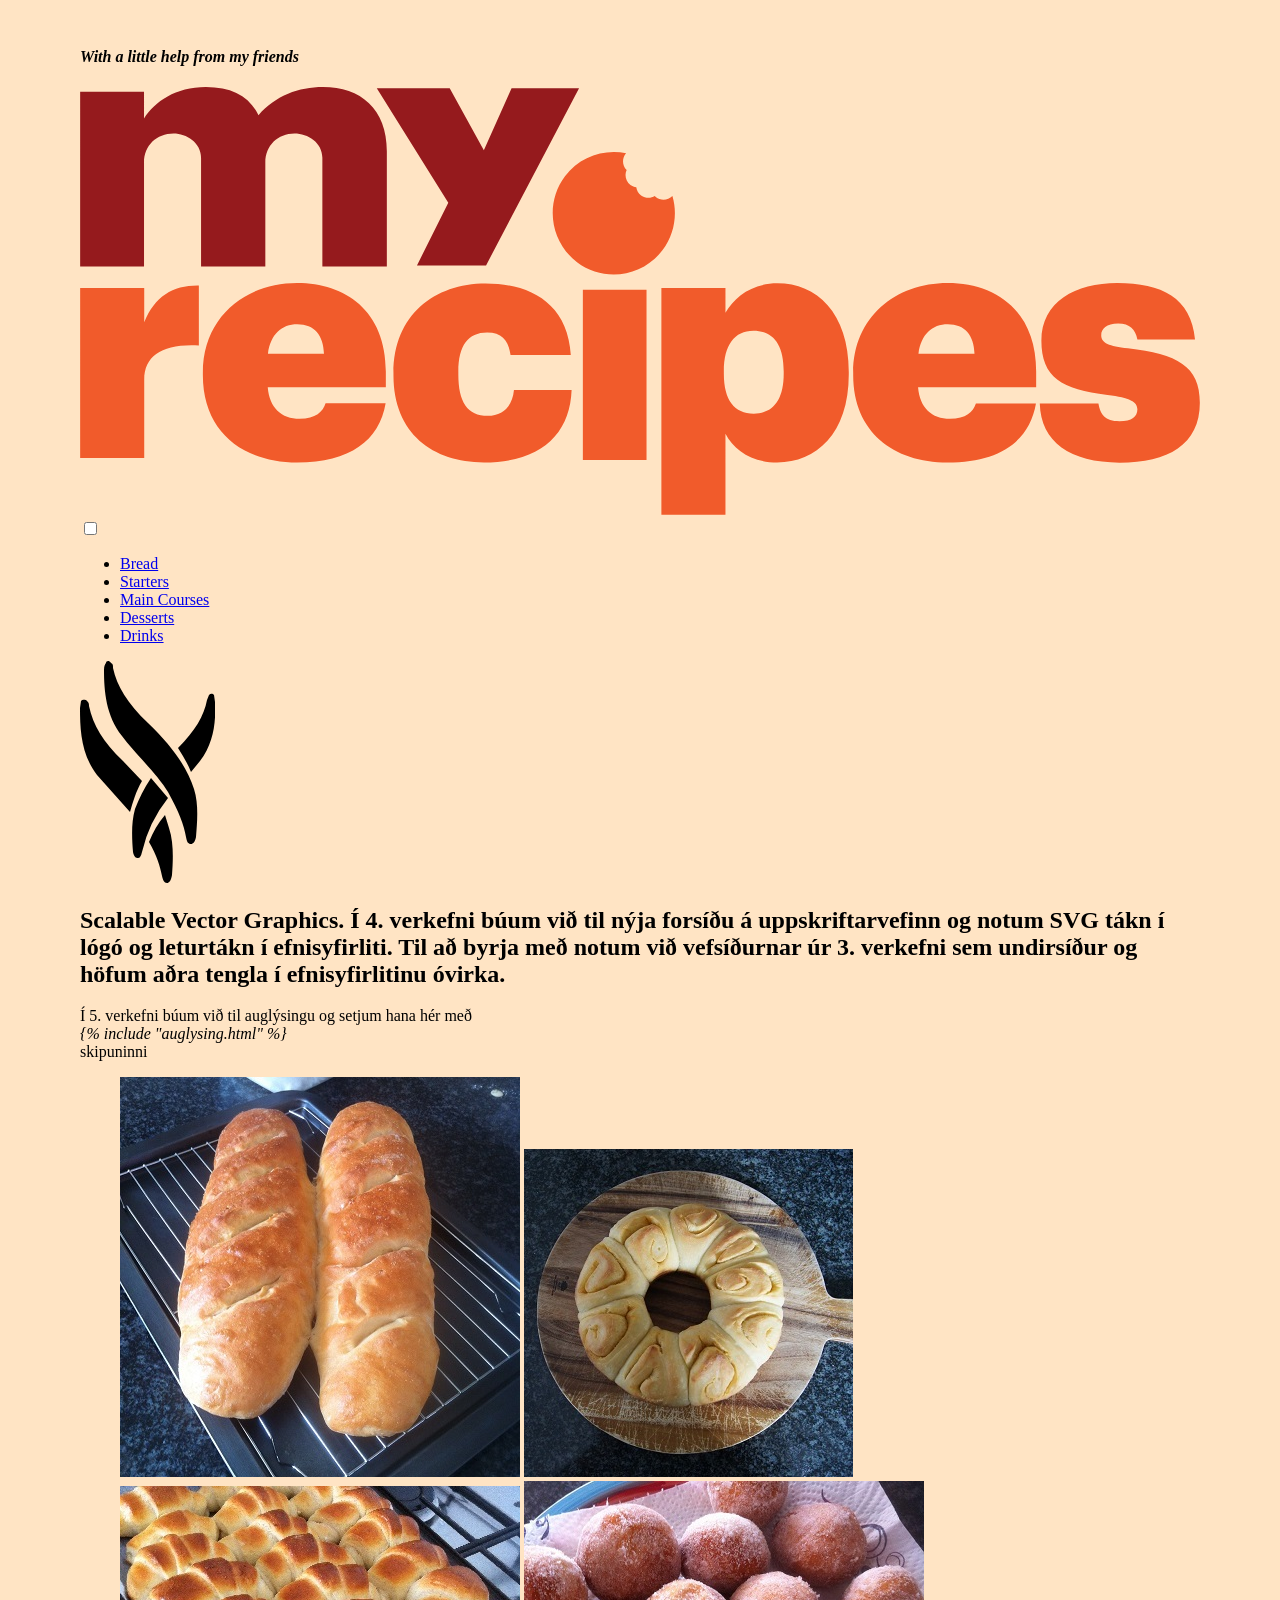
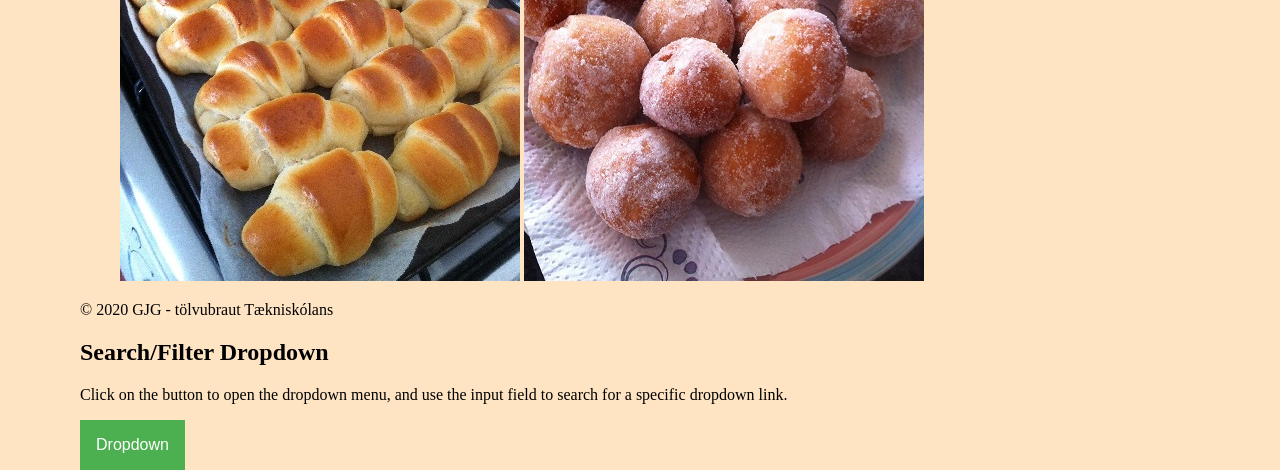
<file: index.html>
<!DOCTYPE html>
<html lang="is">
<head>
    <meta charset="UTF-8">
    <meta name="viewport" content="width=device-width, initial-scale=1.0">
    <link href="https://fonts.googleapis.com/css?family=EB+Garamond:400,400i,600,600i&display=swap" rel="stylesheet">
    <link rel="stylesheet" href="css/styles.min.css">
    <title>My Recipes</title>
</head>
<body class="container">
    <header class="headcol-2">
        <div>
            <h4><em>With a little help from my friends</em></h4>
            <a href="index.html">
                <img src="img/my-recipes.svg">
            </a>
        </div>
        <nav class="topnav">
          <input type="checkbox" id="toggle" class="menuInput">
          <label for="toggle" class="menuLabel"><span class="icon-home"></span></label>
            <ul class="topmenu">
                <li><a href="bread.html" class="current"><span class="icon-bread"></span> Bread</a></li>
                <li><a href="#"><span class="icon-starters"></span> Starters</a></li>
                <li><a href="#"><span class="icon-maincourses"></span> Main Courses</a></li>
                <li><a href="#"> <span class="icon-desserts"></span> Desserts</a></li>
                <li><a href="#"><span class="icon-glass"></span> Drinks</a></li>
            </ul>
        </nav>
    </header>
    <main>
        <section class="col-3-1">
            <div class="splashlogo">
                <img src="img/logo.svg" title="myrecipes lógó">
            </div>
            <div class="kynning">
                <h2>Scalable Vector Graphics. Í 4. verkefni búum við til nýja forsíðu á uppskriftarvefinn og notum SVG tákn í lógó og leturtákn í efnisyfirliti.  Til að byrja með notum við vefsíðurnar úr 3. verkefni sem undirsíður og höfum aðra tengla í efnisyfirlitinu óvirka. </h2>
            </div>
            <div class="auglysing">
                <p>Í 5. verkefni búum við til auglýsingu og setjum hana hér með <br><em> {% include "auglysing.html" %}</em><br> skipuninni</p>
            <div>
        </section>
        <figure class="col-4">
            <img src="img/bread.jpg" title="bread">
            <img src="img/challah.jpg" title="starters">
            <img src="img/rolls.jpg" title="courses">
            <img src="img/doughnuts.jpg" title="desserts">
        </figure>
    </main>
    <footer><p>&copy; 2020 GJG - tölvubraut Tækniskólans</p></footer>
    <!-- Social Media Buttons -->
<!--input type="checkbox" id="buttToggle" class="buttInput">
<label for="buttToggle" class="buttLabel"> <span class="icon-bubbles4"> </span></label-->
<div class="sMedia">
    <div class="bubbles">
        <a href="http://gjg.github.io" title="GJG">
            <span class="icon-bubbles"> </span>
        </a>
    </div>
    <div class="facebook">
        <a href="https://facebook.com" title="Facebook">
            <span class="icon-facebook2"> </span>
        </a> 
    </div>
    <div class="github"> 
        <a href="https://github.com/vefhonnun" title="Github">
            <span class="icon-github"> </span>
        </a>
    </div>
    <div class="soundcloud"> 
        <a href="https://soundcloud.com/" title="Soundcloud">
            <span class="icon-soundcloud2"> </span>
        </a>
    </div>
</div>
<style>
    .dropbtn {
      background-color: #4CAF50;
      color: white;
      padding: 16px;
      font-size: 16px;
      border: none;
      cursor: pointer;
    }
    
    .dropbtn:hover, .dropbtn:focus {
      background-color: #3e8e41;
    }
    
    #myInput {
      box-sizing: border-box;
      background-image: url('searchicon.png');
      background-position: 14px 12px;
      background-repeat: no-repeat;
      font-size: 16px;
      padding: 14px 20px 12px 45px;
      border: none;
      border-bottom: 1px solid #ddd;
    }
    
    #myInput:focus {outline: 3px solid #ddd;}
    
    .dropdown {
      position: relative;
      display: inline-block;
    }
    
    .dropdown-content {
      display: none;
      position: absolute;
      background-color: #f6f6f6;
      min-width: 230px;
      overflow: auto;
      border: 1px solid #ddd;
      z-index: 1;
    }
    
    .dropdown-content a {
      color: black;
      padding: 12px 16px;
      text-decoration: none;
      display: block;
    }
    
    .dropdown a:hover {background-color: #ddd;}
    
    .show {display: block;}
    </style>
    </head>
    <body>
    
    <h2>Search/Filter Dropdown</h2>
    <p>Click on the button to open the dropdown menu, and use the input field to search for a specific dropdown link.</p>
    
    <div class="dropdown">
      <button onclick="myFunction()" class="dropbtn">Dropdown</button>
      <div id="myDropdown" class="dropdown-content">
        <input type="text" placeholder="Search.." id="myInput" onkeyup="filterFunction()">
        <a href="#about">About</a>
        <a href="#base">Base</a>
        <a href="#blog">Blog</a>
        <a href="#contact">Contact</a>
        <a href="#custom">Custom</a>
        <a href="#support">Support</a>
        <a href="#tools">Tools</a>
      </div>
    </div>
    
    <script>
    /* When the user clicks on the button,
    toggle between hiding and showing the dropdown content */
    function myFunction() {
      document.getElementById("myDropdown").classList.toggle("show");
    }
    
    function filterFunction() {
      var input, filter, ul, li, a, i;
      input = document.getElementById("myInput");
      filter = input.value.toUpperCase();
      div = document.getElementById("myDropdown");
      a = div.getElementsByTagName("a");
      for (i = 0; i < a.length; i++) {
        txtValue = a[i].textContent || a[i].innerText;
        if (txtValue.toUpperCase().indexOf(filter) > -1) {
          a[i].style.display = "";
        } else {
          a[i].style.display = "none";
        }
      }
    }
    </body>
</html>
</file>
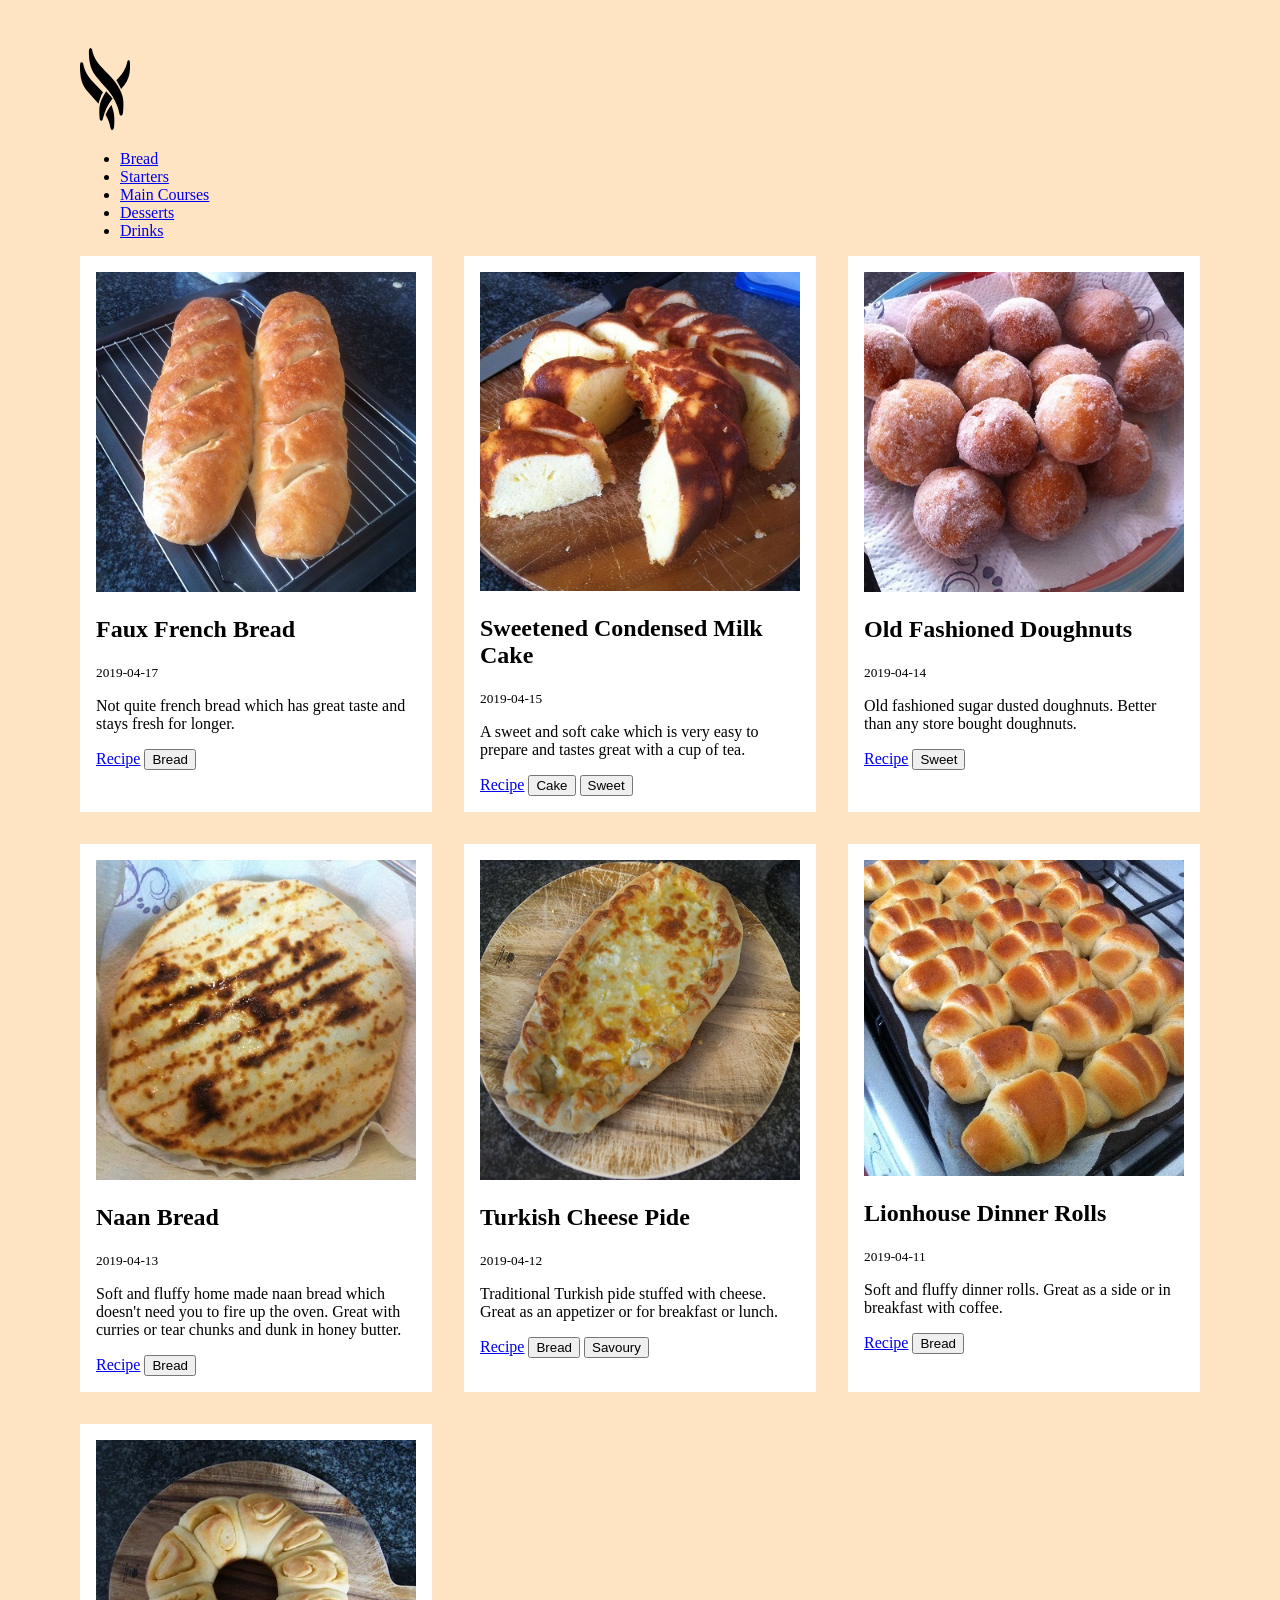
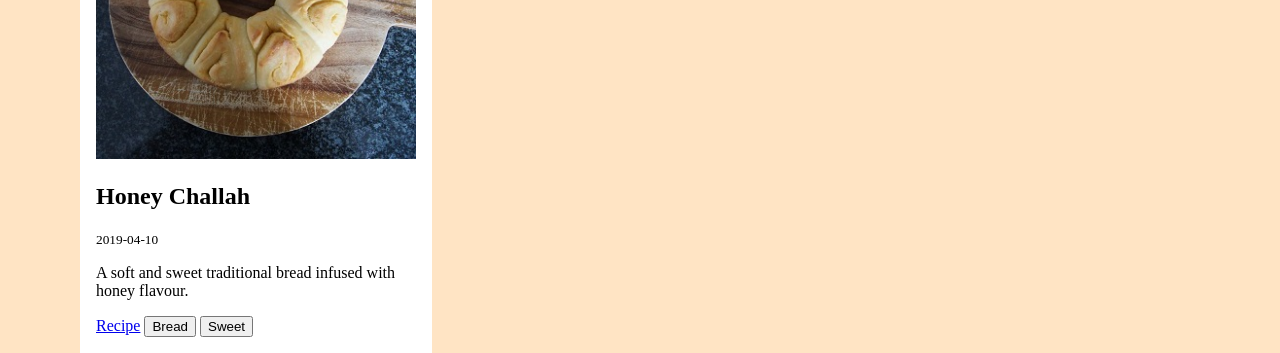
<file: bread.html>
<!DOCTYPE html>
<html lang="is">
<head>
    <meta charset="UTF-8">
    <meta name="viewport" content="width=device-width, initial-scale=1.0">
    <meta http-equiv="X-UA-Compatible" content="ie=edge">
    <!--link rel="stylesheet" href="https://cdn.jsdelivr.net/npm/picnic@6.5.0/picnic.min.css"-->
    <link href="https://fonts.googleapis.com/css?family=EB+Garamond:400,400i,600,600i&display=swap" rel="stylesheet">
    <link rel="stylesheet" href="css/styles.min.css">
    <title>My Recipes</title>
</head>
<body class="container">
    <header class="headcol-2">
        <div>
            <a href="index.html">
                <img style="width: 50px;" src="img/logo.svg">
            </a>
        </div>
        <nav class="topnav">
            <ul class="topmenu">
                <li><a href="bread.html" class="virkur"><span class="icon-bread"></span> Bread</a></li>
                <li><a href="#"><span class="icon-starters"></span> Starters</a></li>
                <li><a href="#"><span class="icon-maincourses"></span> Main Courses</a></li>
                <li><a href="#"> <span class="icon-desserts"></span> Desserts</a></li>
                <li><a href="#"><span class="icon-glass"></span> Drinks</a></li>
            </ul>
        </nav>
    </header>
    
<main class="col-3">

    <div class="stretch">
        <article class="card">
            <header>
                <img src="img/bread.jpg">
            </header>
            <main>
                <h2>Faux French Bread</h2>
                <small>2019-04-17</small>
                <p>Not quite french bread which has great taste and stays fresh for longer.</p>
                
                <a class="mybutt" href="posts/french-bread.html">Recipe</a>
                
                
                
                    <button class="mytag">Bread</button>
                
            </main>
        </article>
    </div>

    <div class="stretch">
        <article class="card">
            <header>
                <img src="img/cond-milk-cake.jpg">
            </header>
            <main>
                <h2>Sweetened Condensed Milk Cake</h2>
                <small>2019-04-15</small>
                <p>A sweet and soft cake which is very easy to prepare and tastes great with a cup of tea.</p>
                
                <a class="mybutt" href="posts/condensed-milk-cake.html">Recipe</a>
                
                
                
                    <button class="mytag">Cake</button>
                
                    <button class="mytag"> Sweet</button>
                
            </main>
        </article>
    </div>

    <div class="stretch">
        <article class="card">
            <header>
                <img src="img/doughnuts.jpg">
            </header>
            <main>
                <h2>Old Fashioned Doughnuts</h2>
                <small>2019-04-14</small>
                <p>Old fashioned sugar dusted doughnuts. Better than any store bought doughnuts.</p>
                
                <a class="mybutt" href="posts/doughnuts.html">Recipe</a>
                
                
                
                    <button class="mytag">Sweet</button>
                
            </main>
        </article>
    </div>

    <div class="stretch">
        <article class="card">
            <header>
                <img src="img/naan.jpg">
            </header>
            <main>
                <h2>Naan Bread</h2>
                <small>2019-04-13</small>
                <p>Soft and fluffy home made naan bread which doesn't need you to fire up the oven. Great with curries or tear chunks and dunk in honey butter.</p>
                
                <a class="mybutt" href="posts/naan.html">Recipe</a>
                
                
                
                    <button class="mytag">Bread</button>
                
            </main>
        </article>
    </div>

    <div class="stretch">
        <article class="card">
            <header>
                <img src="img/pide.jpg">
            </header>
            <main>
                <h2>Turkish Cheese Pide</h2>
                <small>2019-04-12</small>
                <p>Traditional Turkish pide stuffed with cheese. Great as an appetizer or for breakfast or lunch.</p>
                
                <a class="mybutt" href="posts/turkish-pide.html">Recipe</a>
                
                
                
                    <button class="mytag">Bread</button>
                
                    <button class="mytag"> Savoury</button>
                
            </main>
        </article>
    </div>

    <div class="stretch">
        <article class="card">
            <header>
                <img src="img/rolls.jpg">
            </header>
            <main>
                <h2>Lionhouse Dinner Rolls</h2>
                <small>2019-04-11</small>
                <p>Soft and fluffy dinner rolls. Great as a side or in breakfast with coffee.</p>
                
                <a class="mybutt" href="posts/lionhouse-rolls.html">Recipe</a>
                
                
                
                    <button class="mytag">Bread</button>
                
            </main>
        </article>
    </div>

    <div class="stretch">
        <article class="card">
            <header>
                <img src="img/challah.jpg">
            </header>
            <main>
                <h2>Honey Challah</h2>
                <small>2019-04-10</small>
                <p>A soft and sweet traditional bread infused with honey flavour.</p>
                
                <a class="mybutt" href="posts/honey-challah.html">Recipe</a>
                
                
                
                    <button class="mytag">Bread</button>
                
                    <button class="mytag"> Sweet</button>
                
            </main>
        </article>
    </div>

</main>

    <!-- Social Media Buttons -->
<!--input type="checkbox" id="buttToggle" class="buttInput">
<label for="buttToggle" class="buttLabel"> <span class="icon-bubbles4"> </span></label-->
<div class="sMedia">
    <div class="bubbles">
        <a href="http://gjg.github.io" title="GJG">
            <span class="icon-bubbles"> </span>
        </a>
    </div>
    <div class="facebook">
        <a href="https://facebook.com" title="Facebook">
            <span class="icon-facebook2"> </span>
        </a> 
    </div>
    <div class="github"> 
        <a href="https://github.com/vefhonnun" title="Github">
            <span class="icon-github"> </span>
        </a>
    </div>
    <div class="soundcloud"> 
        <a href="https://soundcloud.com/" title="Soundcloud">
            <span class="icon-soundcloud2"> </span>
        </a>
    </div>
</div>
</body>
</html>
</file>
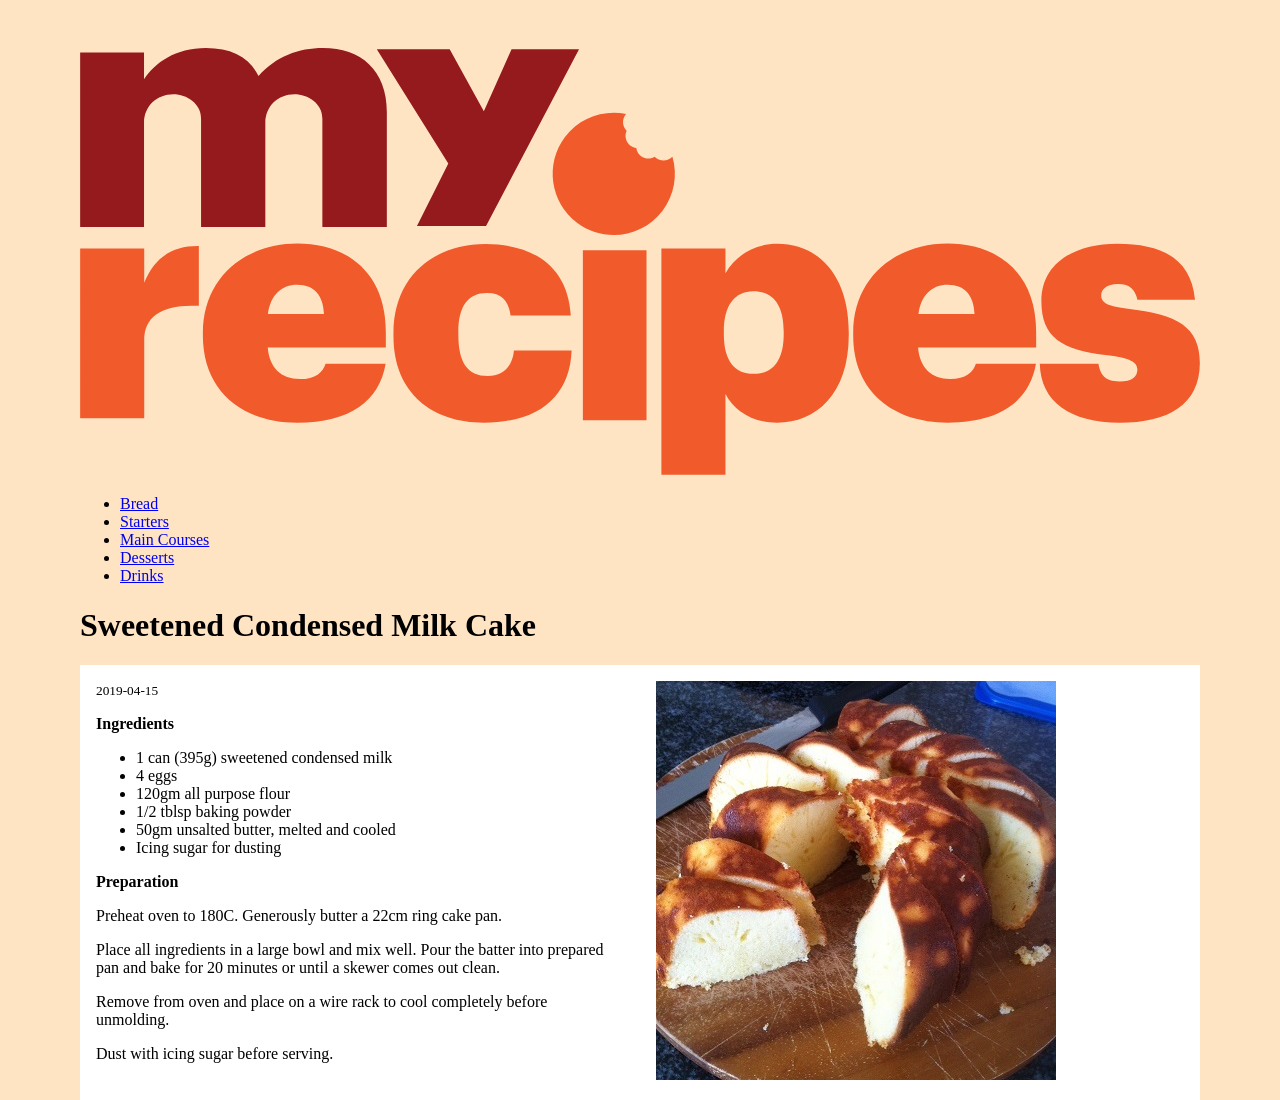
<file: posts/condensed-milk-cake.html>
<!DOCTYPE html>
<html lang="en">
<head>
    <meta charset="UTF-8">
    <meta name="viewport" content="width=device-width, initial-scale=1.0">

    <link href="https://fonts.googleapis.com/css?family=EB+Garamond:400,400i,600,600i&display=swap" rel="stylesheet">
    <link rel="stylesheet" href="../css/styles.min.css">
    <title>My Recipes</title>
</head>
<body class="container">
    <header class="headcol-2">
    <div>
        <a href="../index.html">
            <img src="../img/my-recipes.svg">
        </a>
    </div>
    <nav class="topnav">
        <ul class="topmenu">
            <li><a href="../bread.html" class="virkur"><span class="icon-bread"></span> Bread</a></li>
            <li><a href="#"><span class="icon-starters"></span> Starters</a></li>
            <li><a href="#"><span class="icon-maincourses"></span> Main Courses</a></li>
            <li><a href="#"> <span class="icon-desserts"></span> Desserts</a></li>
            <li><a href="#"><span class="icon-glass"></span> Drinks</a></li>
        </ul>
    </nav>
</header>
    <main>
        

<h1>Sweetened Condensed Milk Cake</h1>
    <article class="col-2 card">
    <div>
        <small>2019-04-15</small>
            <p><strong>Ingredients</strong></p>

<ul>
<li>1 can (395g) sweetened condensed milk</li>
<li>4 eggs</li>
<li>120gm all purpose flour</li>
<li>1/2 tblsp baking powder</li>
<li>50gm unsalted butter, melted and cooled</li>
<li>Icing sugar for dusting</li>
</ul>

<p><strong>Preparation</strong></p>

<p>Preheat oven to 180C. Generously butter a 22cm ring cake pan.</p>

<p>Place all ingredients in a large bowl and mix well. Pour the batter into prepared pan and bake for 20 minutes or until a skewer comes out clean. </p>

<p>Remove from oven and place on a wire rack to cool completely before unmolding.</p>

<p>Dust with icing sugar before serving.</p>

        </p>
    </div>
    <div>
        <img src="../img/cond-milk-cake.jpg">
    </div>
</article>


    </main>
    <!-- Social Media Buttons -->
<!--input type="checkbox" id="buttToggle" class="buttInput">
<label for="buttToggle" class="buttLabel"> <span class="icon-bubbles4"> </span></label-->
<div class="sMedia">
    <div class="bubbles">
        <a href="http://gjg.github.io" title="GJG">
            <span class="icon-bubbles"> </span>
        </a>
    </div>
    <div class="facebook">
        <a href="https://facebook.com" title="Facebook">
            <span class="icon-facebook2"> </span>
        </a> 
    </div>
    <div class="github"> 
        <a href="https://github.com/vefhonnun" title="Github">
            <span class="icon-github"> </span>
        </a>
    </div>
    <div class="soundcloud"> 
        <a href="https://soundcloud.com/" title="Soundcloud">
            <span class="icon-soundcloud2"> </span>
        </a>
    </div>
</div>
</body>
</html>
</file>
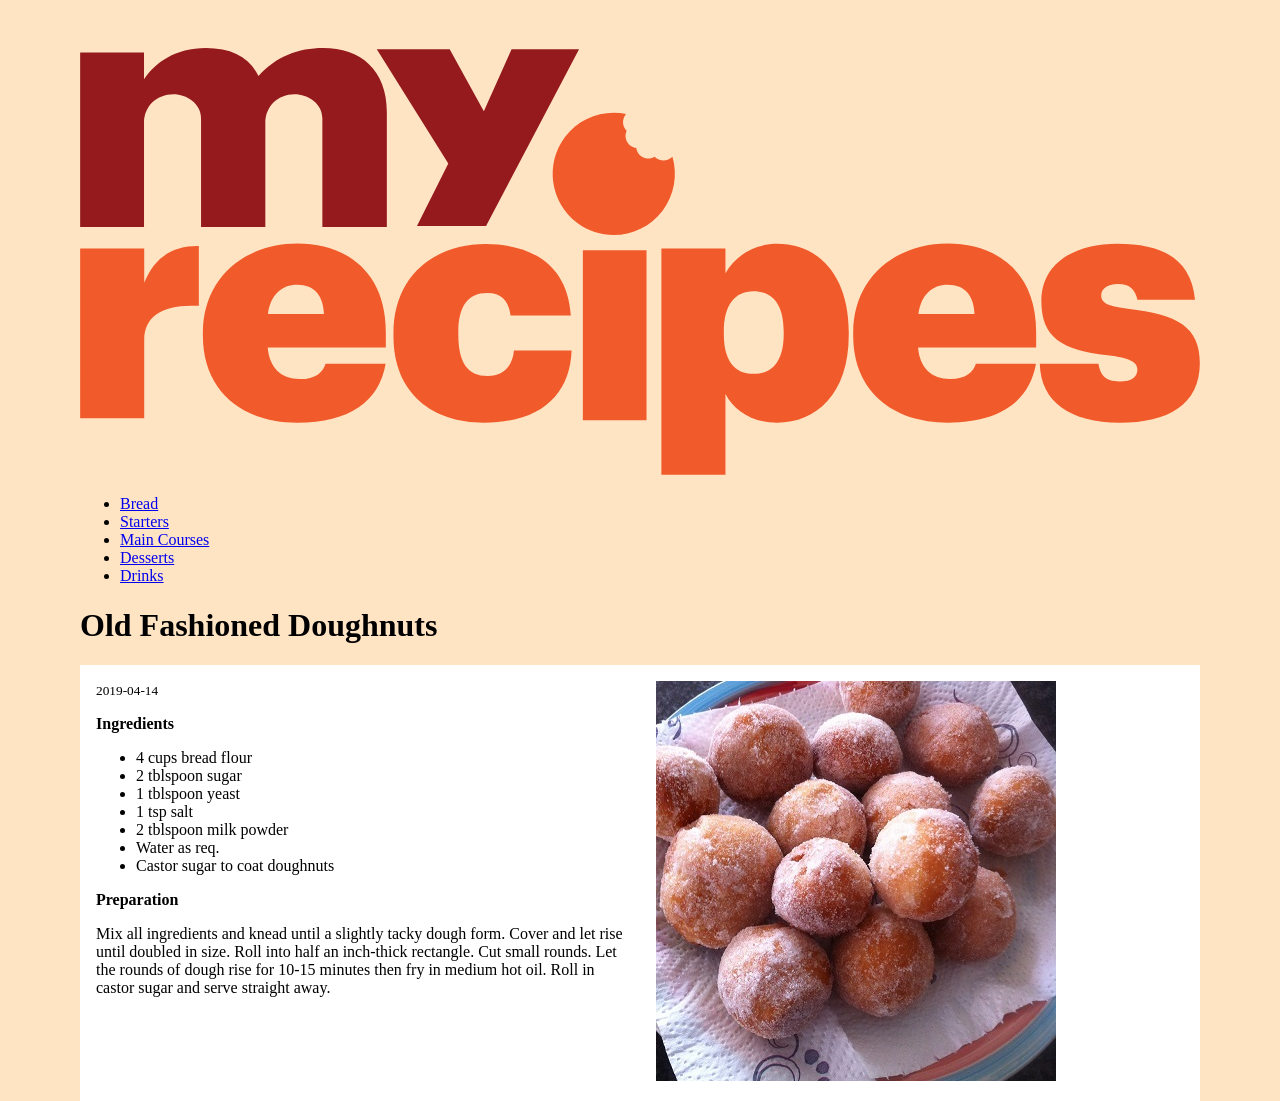
<file: posts/doughnuts.html>
<!DOCTYPE html>
<html lang="en">
<head>
    <meta charset="UTF-8">
    <meta name="viewport" content="width=device-width, initial-scale=1.0">

    <link href="https://fonts.googleapis.com/css?family=EB+Garamond:400,400i,600,600i&display=swap" rel="stylesheet">
    <link rel="stylesheet" href="../css/styles.min.css">
    <title>My Recipes</title>
</head>
<body class="container">
    <header class="headcol-2">
    <div>
        <a href="../index.html">
            <img src="../img/my-recipes.svg">
        </a>
    </div>
    <nav class="topnav">
        <ul class="topmenu">
            <li><a href="../bread.html" class="virkur"><span class="icon-bread"></span> Bread</a></li>
            <li><a href="#"><span class="icon-starters"></span> Starters</a></li>
            <li><a href="#"><span class="icon-maincourses"></span> Main Courses</a></li>
            <li><a href="#"> <span class="icon-desserts"></span> Desserts</a></li>
            <li><a href="#"><span class="icon-glass"></span> Drinks</a></li>
        </ul>
    </nav>
</header>
    <main>
        

<h1>Old Fashioned Doughnuts</h1>
    <article class="col-2 card">
    <div>
        <small>2019-04-14</small>
            <p><strong>Ingredients</strong></p>

<ul>
<li>4 cups bread flour</li>
<li>2 tblspoon sugar</li>
<li>1 tblspoon yeast</li>
<li>1 tsp salt</li>
<li>2 tblspoon milk powder</li>
<li>Water as req.</li>
<li>Castor sugar to coat doughnuts</li>
</ul>

<p><strong>Preparation</strong></p>

<p>Mix all ingredients and knead until a slightly tacky dough form. Cover and let rise until doubled in size. Roll into half an inch-thick rectangle. Cut small rounds. Let the rounds of dough rise for 10-15 minutes then fry in medium hot oil. Roll in castor sugar and serve straight away.</p>

        </p>
    </div>
    <div>
        <img src="../img/doughnuts.jpg">
    </div>
</article>


    </main>
    <!-- Social Media Buttons -->
<!--input type="checkbox" id="buttToggle" class="buttInput">
<label for="buttToggle" class="buttLabel"> <span class="icon-bubbles4"> </span></label-->
<div class="sMedia">
    <div class="bubbles">
        <a href="http://gjg.github.io" title="GJG">
            <span class="icon-bubbles"> </span>
        </a>
    </div>
    <div class="facebook">
        <a href="https://facebook.com" title="Facebook">
            <span class="icon-facebook2"> </span>
        </a> 
    </div>
    <div class="github"> 
        <a href="https://github.com/vefhonnun" title="Github">
            <span class="icon-github"> </span>
        </a>
    </div>
    <div class="soundcloud"> 
        <a href="https://soundcloud.com/" title="Soundcloud">
            <span class="icon-soundcloud2"> </span>
        </a>
    </div>
</div>
</body>
</html>
</file>
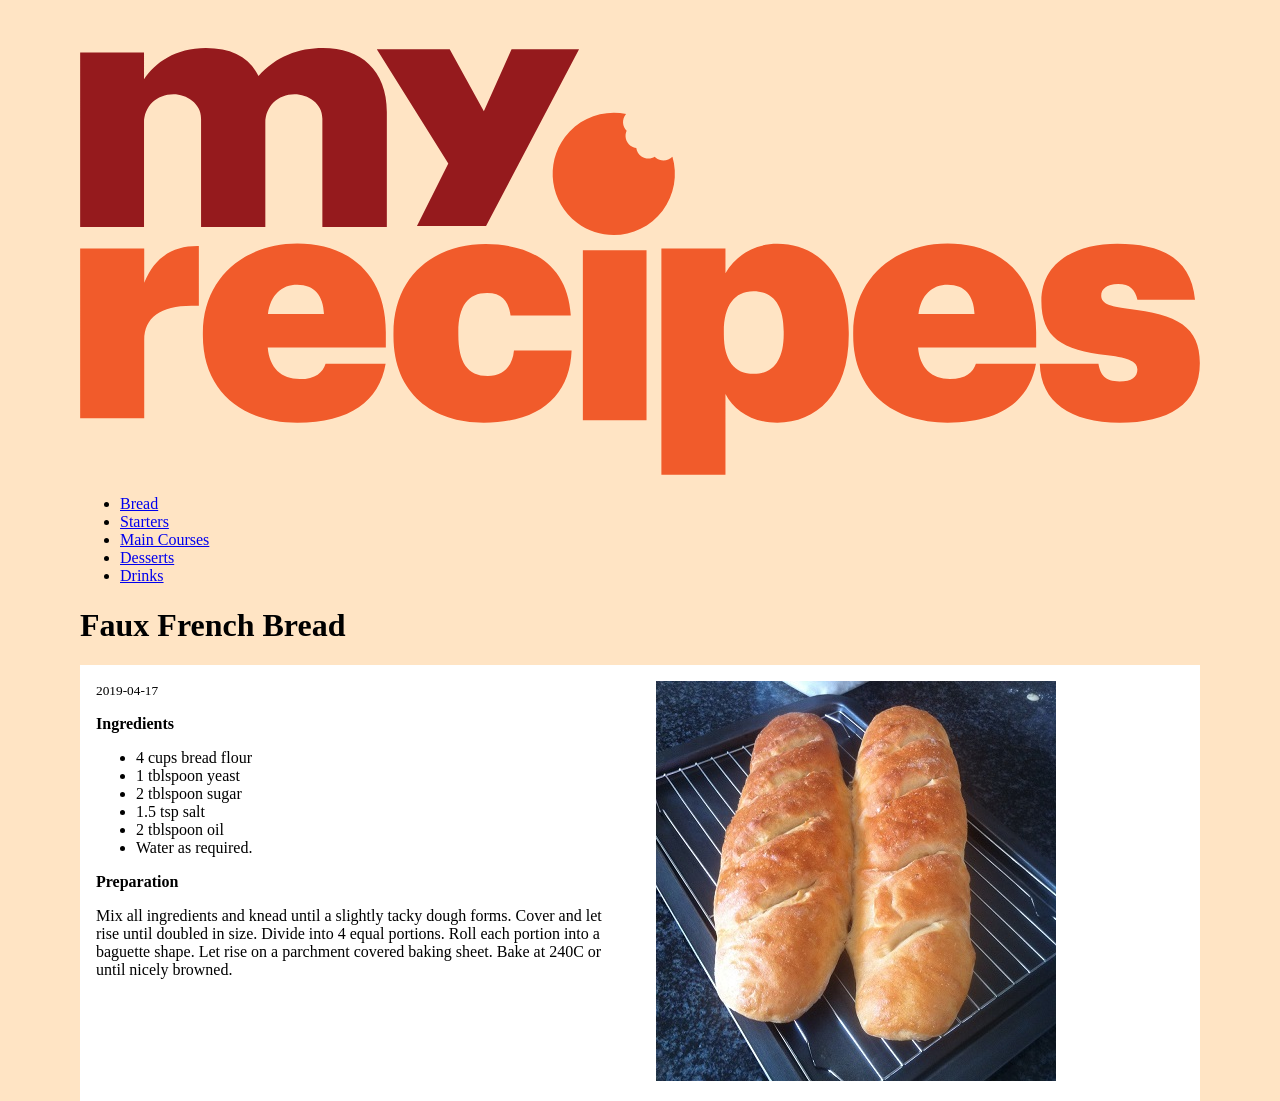
<file: posts/french-bread.html>
<!DOCTYPE html>
<html lang="en">
<head>
    <meta charset="UTF-8">
    <meta name="viewport" content="width=device-width, initial-scale=1.0">

    <link href="https://fonts.googleapis.com/css?family=EB+Garamond:400,400i,600,600i&display=swap" rel="stylesheet">
    <link rel="stylesheet" href="../css/styles.min.css">
    <title>My Recipes</title>
</head>
<body class="container">
    <header class="headcol-2">
    <div>
        <a href="../index.html">
            <img src="../img/my-recipes.svg">
        </a>
    </div>
    <nav class="topnav">
        <ul class="topmenu">
            <li><a href="../bread.html" class="virkur"><span class="icon-bread"></span> Bread</a></li>
            <li><a href="#"><span class="icon-starters"></span> Starters</a></li>
            <li><a href="#"><span class="icon-maincourses"></span> Main Courses</a></li>
            <li><a href="#"> <span class="icon-desserts"></span> Desserts</a></li>
            <li><a href="#"><span class="icon-glass"></span> Drinks</a></li>
        </ul>
    </nav>
</header>
    <main>
        

<h1>Faux French Bread</h1>
    <article class="col-2 card">
    <div>
        <small>2019-04-17</small>
            <p><strong>Ingredients</strong></p>

<ul>
<li>4 cups bread flour</li>
<li>1 tblspoon yeast</li>
<li>2 tblspoon sugar</li>
<li>1.5 tsp salt</li>
<li>2 tblspoon oil</li>
<li>Water as required.</li>
</ul>

<p><strong>Preparation</strong></p>

<p>Mix all ingredients and knead until a slightly tacky dough forms. Cover and let rise until doubled in size. Divide into 4 equal portions. Roll each portion into a baguette shape. Let rise on a parchment covered baking sheet. Bake at 240C or until nicely browned.</p>

        </p>
    </div>
    <div>
        <img src="../img/bread.jpg">
    </div>
</article>


    </main>
    <!-- Social Media Buttons -->
<!--input type="checkbox" id="buttToggle" class="buttInput">
<label for="buttToggle" class="buttLabel"> <span class="icon-bubbles4"> </span></label-->
<div class="sMedia">
    <div class="bubbles">
        <a href="http://gjg.github.io" title="GJG">
            <span class="icon-bubbles"> </span>
        </a>
    </div>
    <div class="facebook">
        <a href="https://facebook.com" title="Facebook">
            <span class="icon-facebook2"> </span>
        </a> 
    </div>
    <div class="github"> 
        <a href="https://github.com/vefhonnun" title="Github">
            <span class="icon-github"> </span>
        </a>
    </div>
    <div class="soundcloud"> 
        <a href="https://soundcloud.com/" title="Soundcloud">
            <span class="icon-soundcloud2"> </span>
        </a>
    </div>
</div>
</body>
</html>
</file>
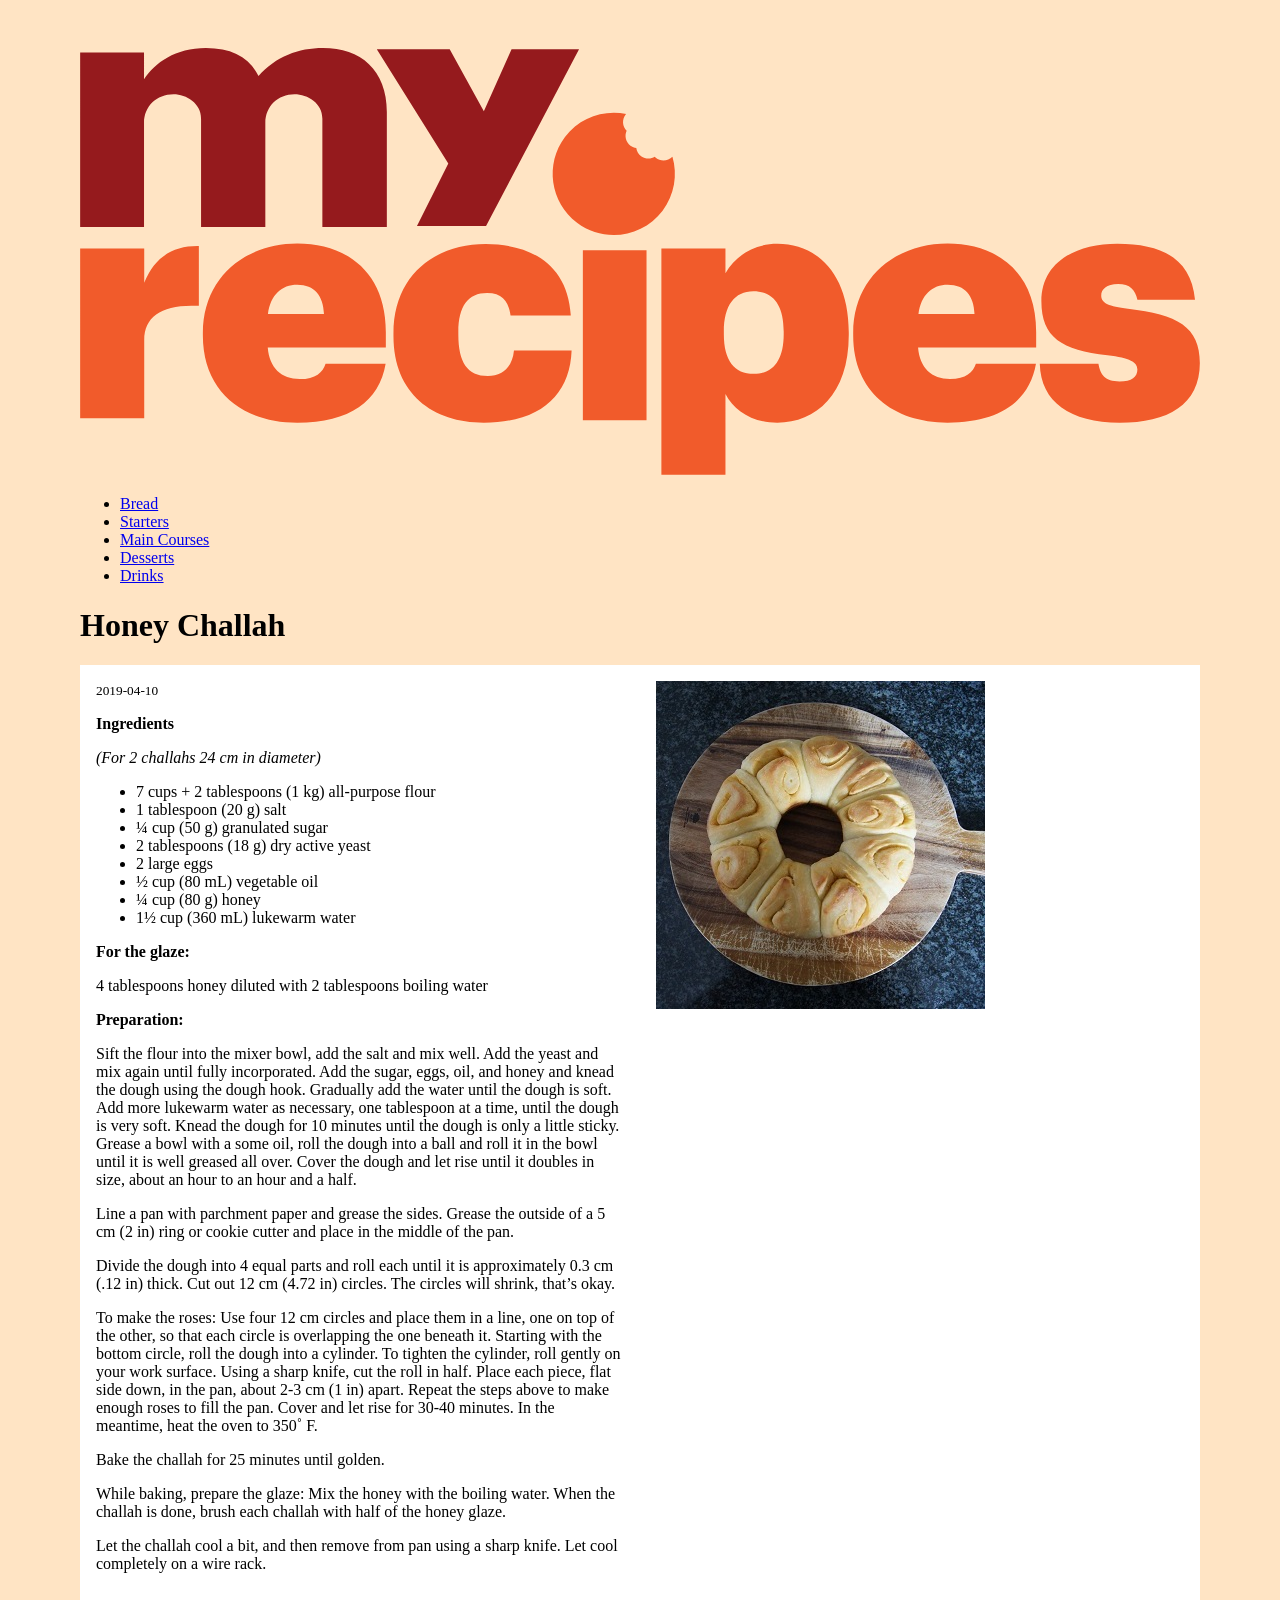
<file: posts/honey-challah.html>
<!DOCTYPE html>
<html lang="en">
<head>
    <meta charset="UTF-8">
    <meta name="viewport" content="width=device-width, initial-scale=1.0">

    <link href="https://fonts.googleapis.com/css?family=EB+Garamond:400,400i,600,600i&display=swap" rel="stylesheet">
    <link rel="stylesheet" href="../css/styles.min.css">
    <title>My Recipes</title>
</head>
<body class="container">
    <header class="headcol-2">
    <div>
        <a href="../index.html">
            <img src="../img/my-recipes.svg">
        </a>
    </div>
    <nav class="topnav">
        <ul class="topmenu">
            <li><a href="../bread.html" class="virkur"><span class="icon-bread"></span> Bread</a></li>
            <li><a href="#"><span class="icon-starters"></span> Starters</a></li>
            <li><a href="#"><span class="icon-maincourses"></span> Main Courses</a></li>
            <li><a href="#"> <span class="icon-desserts"></span> Desserts</a></li>
            <li><a href="#"><span class="icon-glass"></span> Drinks</a></li>
        </ul>
    </nav>
</header>
    <main>
        

<h1>Honey Challah</h1>
    <article class="col-2 card">
    <div>
        <small>2019-04-10</small>
            <p><strong>Ingredients</strong></p>

<p><em>(For 2 challahs 24 cm in diameter)</em></p>

<ul>
<li>7 cups + 2 tablespoons (1 kg) all-purpose flour</li>
<li>1 tablespoon (20 g) salt</li>
<li>¼ cup (50 g) granulated sugar</li>
<li>2 tablespoons (18 g) dry active yeast</li>
<li>2 large eggs</li>
<li>½ cup (80 mL) vegetable oil</li>
<li>¼ cup (80 g) honey</li>
<li>1½ cup (360 mL) lukewarm water </li>
</ul>

<p><strong>For the glaze:</strong></p>

<p>4 tablespoons honey diluted with 2 tablespoons boiling water </p>

<p><strong>Preparation:</strong></p>

<p>Sift the flour into the mixer bowl, add the salt and mix well. Add the yeast and mix again until fully incorporated. Add the sugar, eggs, oil, and honey and knead the dough using the dough hook. Gradually add the water until the dough is soft. Add more lukewarm water as necessary, one tablespoon at a time, until the dough is very soft. Knead the dough for 10 minutes until the dough is only a little sticky. Grease a bowl with a some oil, roll the dough into a ball and roll it in the bowl until it is well greased all over. Cover the dough and let rise until it doubles in size, about an hour to an hour and a half. </p>

<p>Line a pan with parchment paper and grease the sides. Grease the outside of a 5 cm (2 in) ring or cookie cutter and place in the middle of the pan.  </p>

<p>Divide the dough into 4 equal parts and roll each until it is approximately 0.3 cm (.12 in) thick. Cut out 12 cm (4.72 in) circles. The circles will shrink, that’s okay. </p>

<p>To make the roses: Use four 12 cm circles and place them in a line, one on top of the other, so that each circle is overlapping the one beneath it. Starting with the bottom circle, roll the dough into a cylinder. To tighten the cylinder, roll gently on your work surface. Using a sharp knife, cut the roll in half. Place each piece, flat side down, in the pan, about 2-3 cm (1 in) apart. Repeat the steps above to make enough roses to fill the pan. Cover and let rise for 30-40 minutes. In the meantime, heat the oven to 350˚ F. </p>

<p>Bake the challah for 25 minutes until golden. </p>

<p>While baking, prepare the glaze: Mix the honey with the boiling water. When the challah is done, brush each challah with half of the honey glaze. </p>

<p>Let the challah cool a bit, and then remove from pan using a sharp knife. Let cool completely on a wire rack.</p>

        </p>
    </div>
    <div>
        <img src="../img/challah.jpg">
    </div>
</article>


    </main>
    <!-- Social Media Buttons -->
<!--input type="checkbox" id="buttToggle" class="buttInput">
<label for="buttToggle" class="buttLabel"> <span class="icon-bubbles4"> </span></label-->
<div class="sMedia">
    <div class="bubbles">
        <a href="http://gjg.github.io" title="GJG">
            <span class="icon-bubbles"> </span>
        </a>
    </div>
    <div class="facebook">
        <a href="https://facebook.com" title="Facebook">
            <span class="icon-facebook2"> </span>
        </a> 
    </div>
    <div class="github"> 
        <a href="https://github.com/vefhonnun" title="Github">
            <span class="icon-github"> </span>
        </a>
    </div>
    <div class="soundcloud"> 
        <a href="https://soundcloud.com/" title="Soundcloud">
            <span class="icon-soundcloud2"> </span>
        </a>
    </div>
</div>
</body>
</html>
</file>
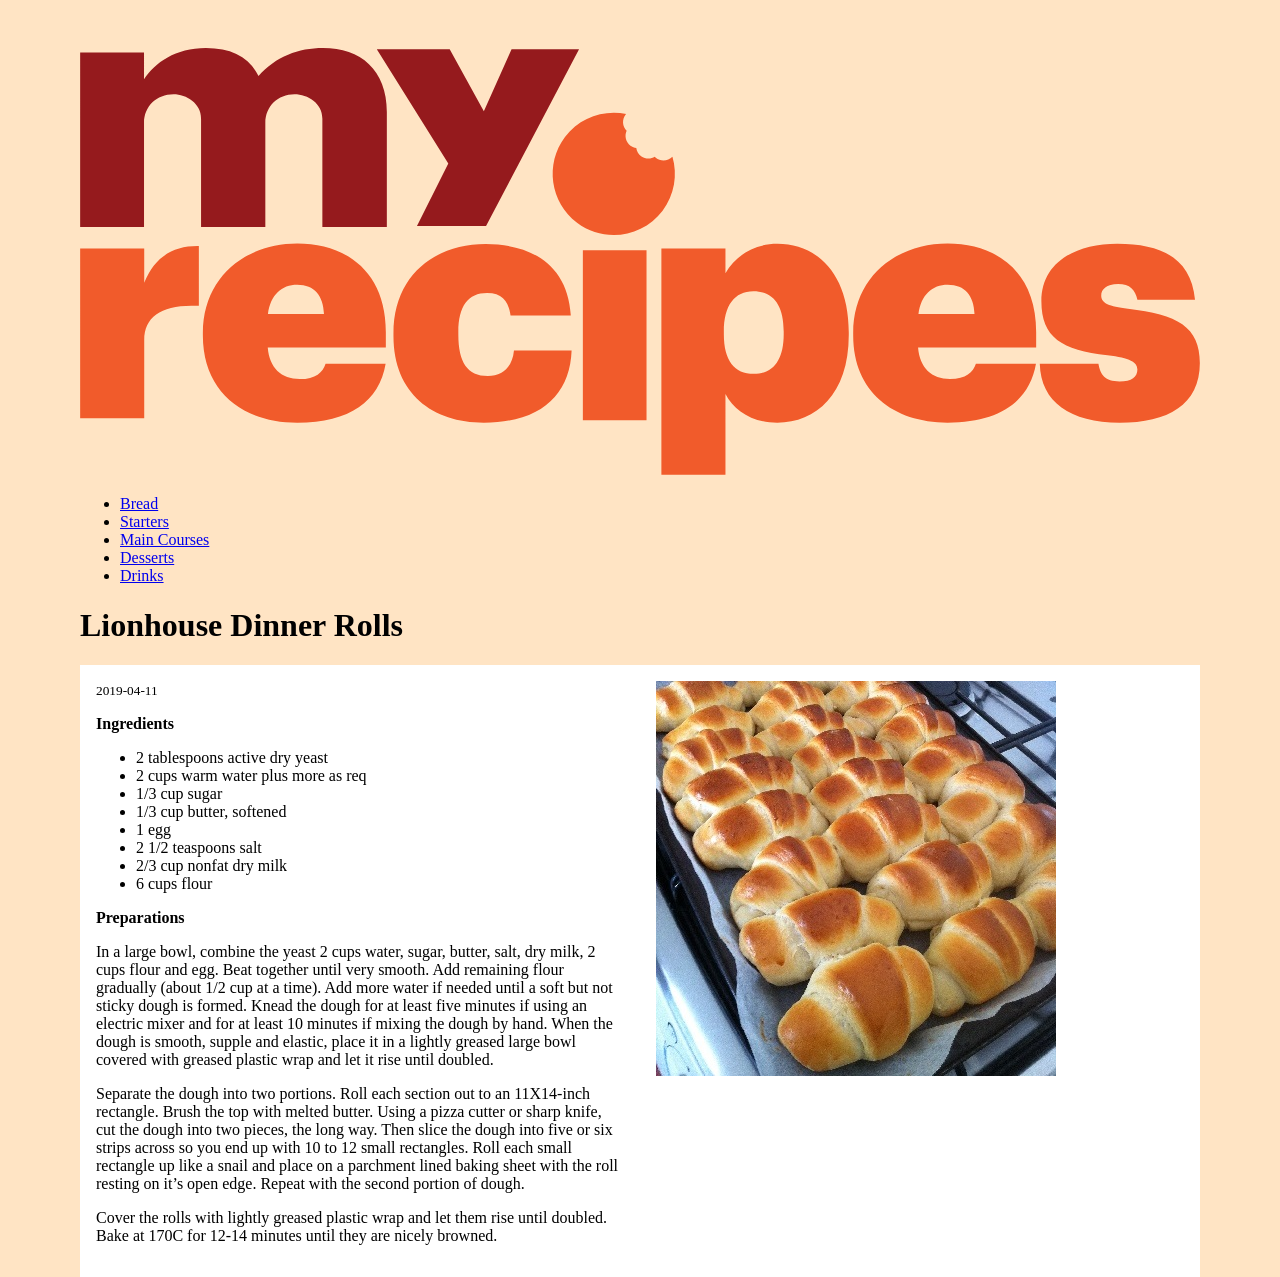
<file: posts/lionhouse-rolls.html>
<!DOCTYPE html>
<html lang="en">
<head>
    <meta charset="UTF-8">
    <meta name="viewport" content="width=device-width, initial-scale=1.0">

    <link href="https://fonts.googleapis.com/css?family=EB+Garamond:400,400i,600,600i&display=swap" rel="stylesheet">
    <link rel="stylesheet" href="../css/styles.min.css">
    <title>My Recipes</title>
</head>
<body class="container">
    <header class="headcol-2">
    <div>
        <a href="../index.html">
            <img src="../img/my-recipes.svg">
        </a>
    </div>
    <nav class="topnav">
        <ul class="topmenu">
            <li><a href="../bread.html" class="virkur"><span class="icon-bread"></span> Bread</a></li>
            <li><a href="#"><span class="icon-starters"></span> Starters</a></li>
            <li><a href="#"><span class="icon-maincourses"></span> Main Courses</a></li>
            <li><a href="#"> <span class="icon-desserts"></span> Desserts</a></li>
            <li><a href="#"><span class="icon-glass"></span> Drinks</a></li>
        </ul>
    </nav>
</header>
    <main>
        

<h1>Lionhouse Dinner Rolls</h1>
    <article class="col-2 card">
    <div>
        <small>2019-04-11</small>
            <p><strong>Ingredients</strong></p>

<ul>
<li>2 tablespoons active dry yeast</li>
<li>2 cups warm water plus more as req</li>
<li>1/3 cup sugar</li>
<li>1/3 cup butter, softened</li>
<li>1 egg</li>
<li>2 1/2 teaspoons salt</li>
<li>2/3 cup nonfat dry milk</li>
<li>6 cups flour</li>
</ul>

<p><strong>Preparations</strong></p>

<p>In a large bowl, combine the yeast 2 cups water, sugar, butter, salt, dry milk, 2 cups flour and egg. Beat together until very smooth. Add remaining flour gradually (about 1/2 cup at a time). Add more water if needed until a soft but not sticky dough is formed. Knead the dough for at least five minutes if using an electric mixer and for at least 10 minutes if mixing the dough by hand. When the dough is smooth, supple and elastic, place it in a lightly greased large bowl covered with greased plastic wrap and let it rise until doubled.</p>

<p>Separate the dough into two portions. Roll each section out to an 11X14-inch rectangle. Brush the top with melted butter. Using a pizza cutter or sharp knife, cut the dough into two pieces, the long way. Then slice the dough into five or six strips across so you end up with 10 to 12 small rectangles. Roll each small rectangle up like a snail and place on a parchment lined baking sheet with the roll resting on it’s open edge. Repeat with the second portion of dough.</p>

<p>Cover the rolls with lightly greased plastic wrap and let them rise until doubled. Bake at 170C for 12-14 minutes until they are nicely browned.</p>

        </p>
    </div>
    <div>
        <img src="../img/rolls.jpg">
    </div>
</article>


    </main>
    <!-- Social Media Buttons -->
<!--input type="checkbox" id="buttToggle" class="buttInput">
<label for="buttToggle" class="buttLabel"> <span class="icon-bubbles4"> </span></label-->
<div class="sMedia">
    <div class="bubbles">
        <a href="http://gjg.github.io" title="GJG">
            <span class="icon-bubbles"> </span>
        </a>
    </div>
    <div class="facebook">
        <a href="https://facebook.com" title="Facebook">
            <span class="icon-facebook2"> </span>
        </a> 
    </div>
    <div class="github"> 
        <a href="https://github.com/vefhonnun" title="Github">
            <span class="icon-github"> </span>
        </a>
    </div>
    <div class="soundcloud"> 
        <a href="https://soundcloud.com/" title="Soundcloud">
            <span class="icon-soundcloud2"> </span>
        </a>
    </div>
</div>
</body>
</html>
</file>
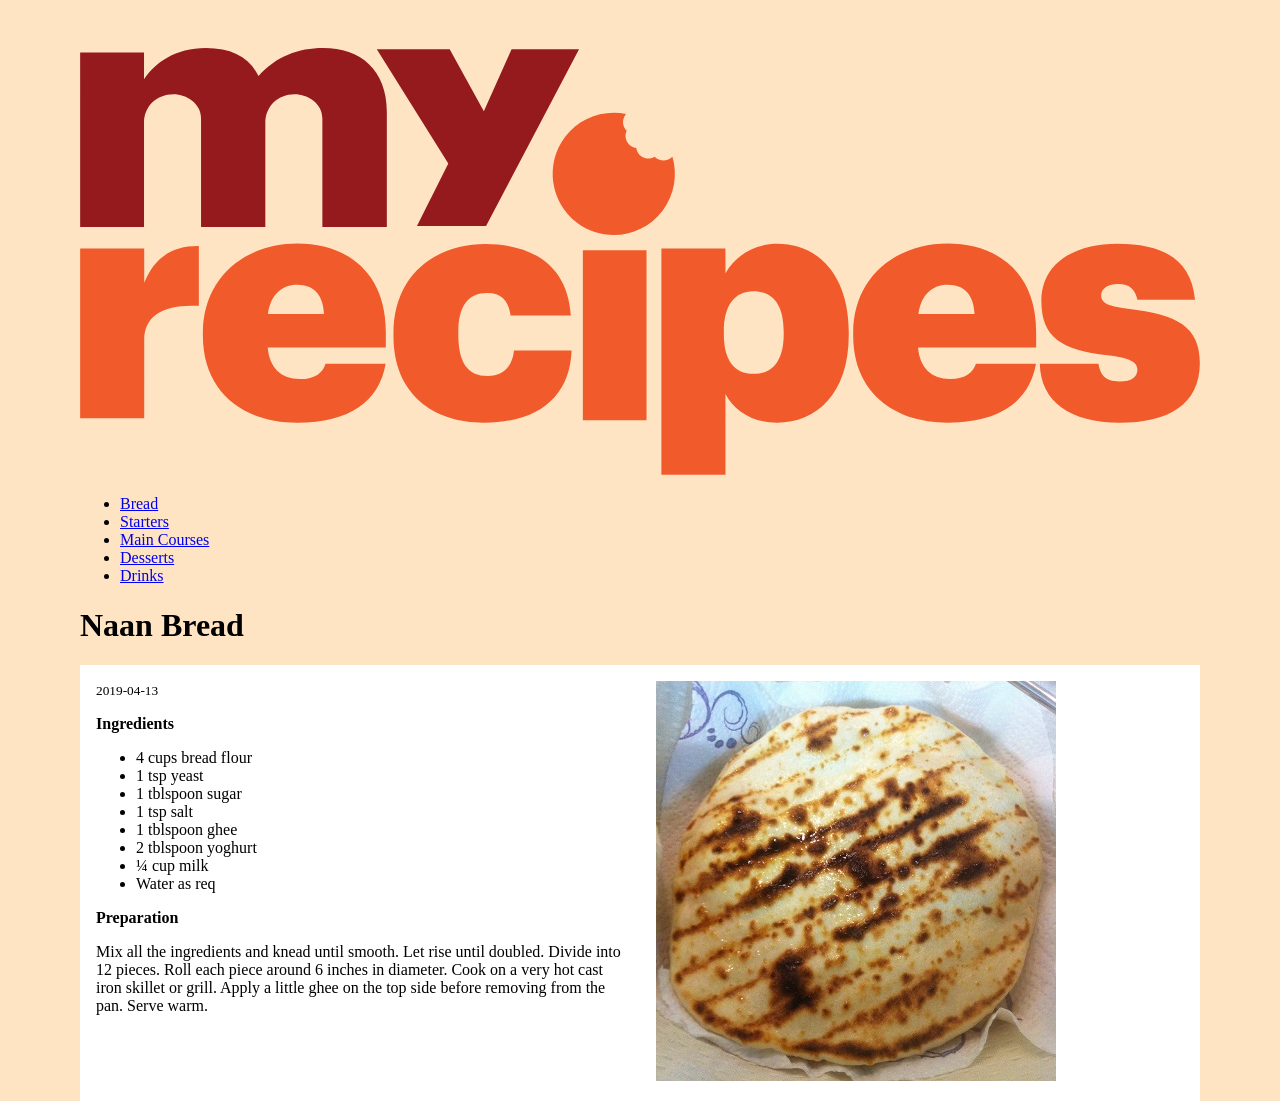
<file: posts/naan.html>
<!DOCTYPE html>
<html lang="en">
<head>
    <meta charset="UTF-8">
    <meta name="viewport" content="width=device-width, initial-scale=1.0">

    <link href="https://fonts.googleapis.com/css?family=EB+Garamond:400,400i,600,600i&display=swap" rel="stylesheet">
    <link rel="stylesheet" href="../css/styles.min.css">
    <title>My Recipes</title>
</head>
<body class="container">
    <header class="headcol-2">
    <div>
        <a href="../index.html">
            <img src="../img/my-recipes.svg">
        </a>
    </div>
    <nav class="topnav">
        <ul class="topmenu">
            <li><a href="../bread.html" class="virkur"><span class="icon-bread"></span> Bread</a></li>
            <li><a href="#"><span class="icon-starters"></span> Starters</a></li>
            <li><a href="#"><span class="icon-maincourses"></span> Main Courses</a></li>
            <li><a href="#"> <span class="icon-desserts"></span> Desserts</a></li>
            <li><a href="#"><span class="icon-glass"></span> Drinks</a></li>
        </ul>
    </nav>
</header>
    <main>
        

<h1>Naan Bread</h1>
    <article class="col-2 card">
    <div>
        <small>2019-04-13</small>
            <p><strong>Ingredients</strong></p>

<ul>
<li>4 cups bread flour</li>
<li>1 tsp yeast</li>
<li>1 tblspoon sugar</li>
<li>1 tsp salt</li>
<li>1 tblspoon ghee</li>
<li>2 tblspoon yoghurt</li>
<li>¼ cup milk</li>
<li>Water as req</li>
</ul>

<p><strong>Preparation</strong></p>

<p>Mix all the ingredients and knead until smooth. Let rise until doubled. Divide into 12 pieces. Roll each piece around 6 inches in diameter. Cook on a very hot cast iron skillet or grill. Apply a little ghee on the top side before removing from the pan. Serve warm.</p>

        </p>
    </div>
    <div>
        <img src="../img/naan.jpg">
    </div>
</article>


    </main>
    <!-- Social Media Buttons -->
<!--input type="checkbox" id="buttToggle" class="buttInput">
<label for="buttToggle" class="buttLabel"> <span class="icon-bubbles4"> </span></label-->
<div class="sMedia">
    <div class="bubbles">
        <a href="http://gjg.github.io" title="GJG">
            <span class="icon-bubbles"> </span>
        </a>
    </div>
    <div class="facebook">
        <a href="https://facebook.com" title="Facebook">
            <span class="icon-facebook2"> </span>
        </a> 
    </div>
    <div class="github"> 
        <a href="https://github.com/vefhonnun" title="Github">
            <span class="icon-github"> </span>
        </a>
    </div>
    <div class="soundcloud"> 
        <a href="https://soundcloud.com/" title="Soundcloud">
            <span class="icon-soundcloud2"> </span>
        </a>
    </div>
</div>
</body>
</html>
</file>
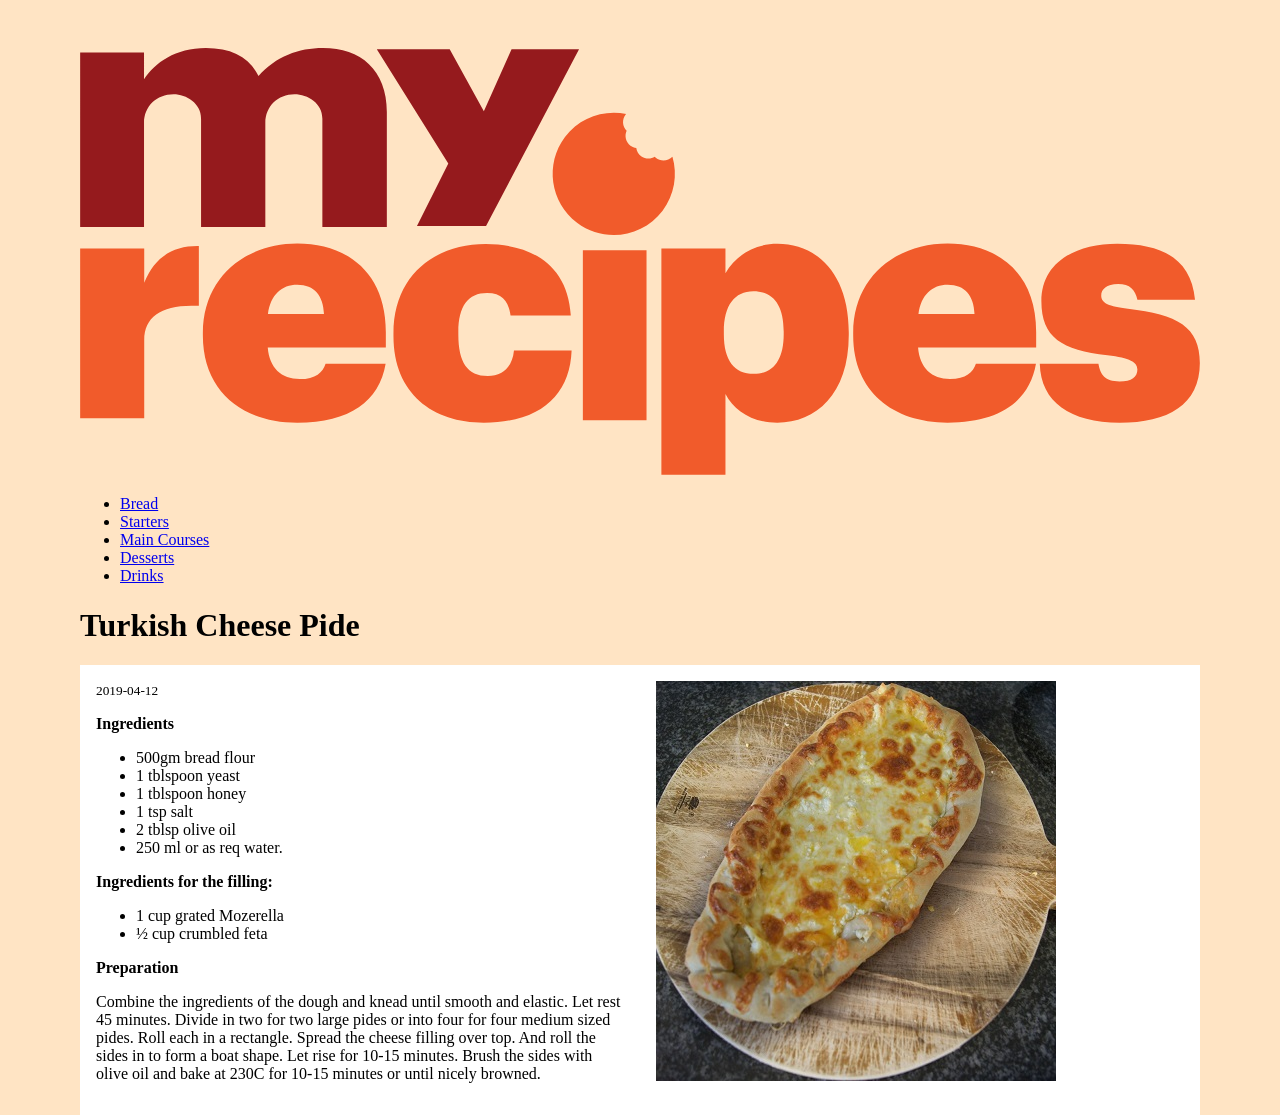
<file: posts/turkish-pide.html>
<!DOCTYPE html>
<html lang="en">
<head>
    <meta charset="UTF-8">
    <meta name="viewport" content="width=device-width, initial-scale=1.0">

    <link href="https://fonts.googleapis.com/css?family=EB+Garamond:400,400i,600,600i&display=swap" rel="stylesheet">
    <link rel="stylesheet" href="../css/styles.min.css">
    <title>My Recipes</title>
</head>
<body class="container">
    <header class="headcol-2">
    <div>
        <a href="../index.html">
            <img src="../img/my-recipes.svg">
        </a>
    </div>
    <nav class="topnav">
        <ul class="topmenu">
            <li><a href="../bread.html" class="virkur"><span class="icon-bread"></span> Bread</a></li>
            <li><a href="#"><span class="icon-starters"></span> Starters</a></li>
            <li><a href="#"><span class="icon-maincourses"></span> Main Courses</a></li>
            <li><a href="#"> <span class="icon-desserts"></span> Desserts</a></li>
            <li><a href="#"><span class="icon-glass"></span> Drinks</a></li>
        </ul>
    </nav>
</header>
    <main>
        

<h1>Turkish Cheese Pide</h1>
    <article class="col-2 card">
    <div>
        <small>2019-04-12</small>
            <p><strong>Ingredients</strong></p>

<ul>
<li>500gm bread flour</li>
<li>1 tblspoon yeast</li>
<li>1 tblspoon honey</li>
<li>1 tsp salt</li>
<li>2 tblsp olive oil</li>
<li>250 ml or as req water.</li>
</ul>

<p><strong>Ingredients for the filling:</strong></p>

<ul>
<li>1 cup grated Mozerella</li>
<li>½ cup crumbled feta </li>
</ul>

<p><strong>Preparation</strong></p>

<p>Combine the ingredients of the dough and knead until smooth and elastic. Let rest 45 minutes. Divide in two for two large pides or into four for four medium sized pides. Roll each in a rectangle. Spread the cheese filling over top. And roll the sides in to form a boat shape. Let rise for 10-15 minutes. Brush the sides with olive oil and bake at 230C for 10-15 minutes or until nicely browned.</p>

        </p>
    </div>
    <div>
        <img src="../img/pide.jpg">
    </div>
</article>


    </main>
    <!-- Social Media Buttons -->
<!--input type="checkbox" id="buttToggle" class="buttInput">
<label for="buttToggle" class="buttLabel"> <span class="icon-bubbles4"> </span></label-->
<div class="sMedia">
    <div class="bubbles">
        <a href="http://gjg.github.io" title="GJG">
            <span class="icon-bubbles"> </span>
        </a>
    </div>
    <div class="facebook">
        <a href="https://facebook.com" title="Facebook">
            <span class="icon-facebook2"> </span>
        </a> 
    </div>
    <div class="github"> 
        <a href="https://github.com/vefhonnun" title="Github">
            <span class="icon-github"> </span>
        </a>
    </div>
    <div class="soundcloud"> 
        <a href="https://soundcloud.com/" title="Soundcloud">
            <span class="icon-soundcloud2"> </span>
        </a>
    </div>
</div>
</body>
</html>
</file>
<file: css/styles.min.css>
body{background-color:bisque}.mybutton{background:#ff7777;font-size:0.75em}.card{background-color:#fff;border-radius:-5px 10px 10 px;padding:1em}img{max-width:100%;height:auto}.stretch{display:-ms-grid;display:grid;-webkit-box-align:stretch;-ms-flex-align:stretch;align-items:stretch}.container{max-width:70em;margin:auto;margin-top:3em}.col-2{display:-ms-grid;display:grid;-ms-grid-columns:1fr;grid-template-columns:1fr}.col-3{display:-ms-grid;display:grid;-ms-grid-columns:1fr;grid-template-columns:1fr}@media screen and (min-width: 37.5em){.col-2{display:-ms-grid;display:grid;-ms-grid-columns:1fr;grid-template-columns:1fr;grid-gap:2em}.col-3{display:-ms-grid;display:grid;-ms-grid-columns:1fr 1fr;grid-template-columns:1fr 1fr;grid-gap:2em}}@media screen and (min-width: 60em){.col-2{display:-ms-grid;display:grid;-ms-grid-columns:1fr 1fr;grid-template-columns:1fr 1fr;grid-gap:2em}.col-3{display:-ms-grid;display:grid;-ms-grid-columns:1fr 1fr 1fr;grid-template-columns:1fr 1fr 1fr;grid-gap:2em}}
/*# sourceMappingURL=styles.min.css.map */
</file>
